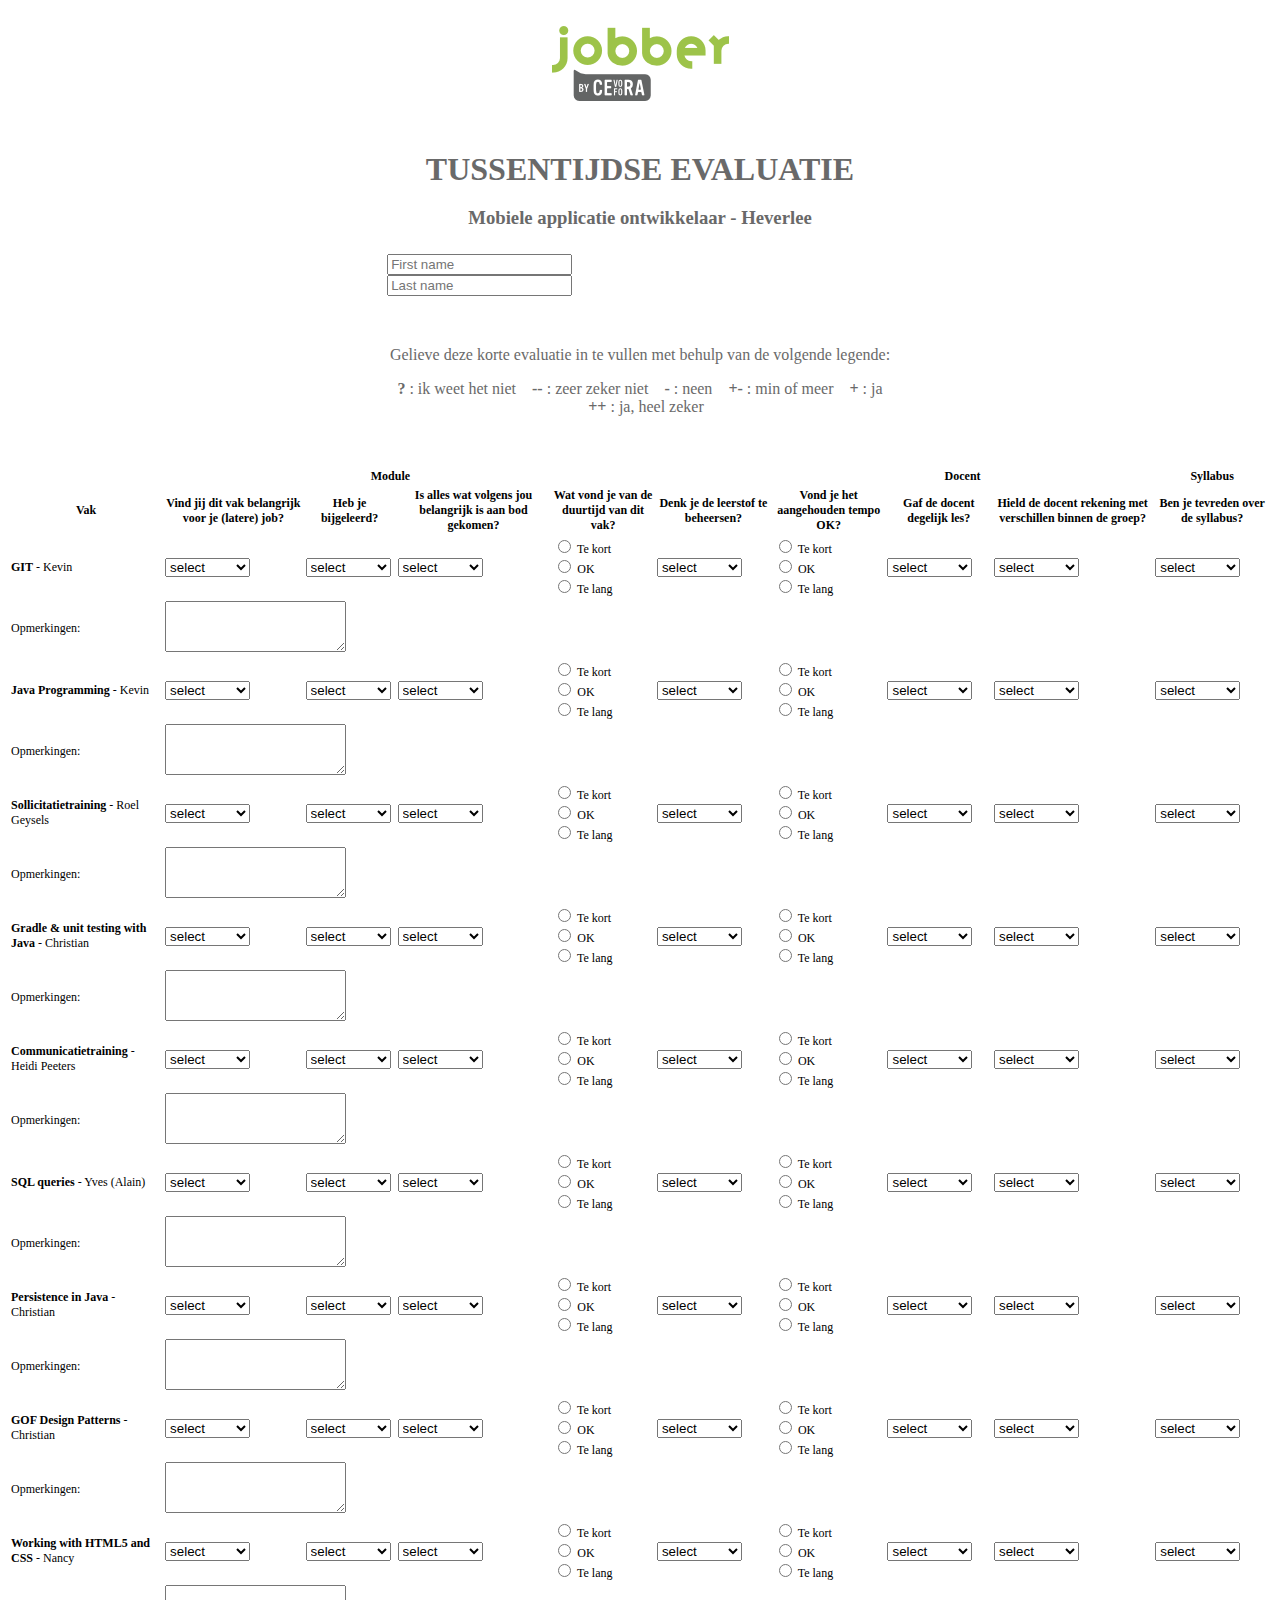
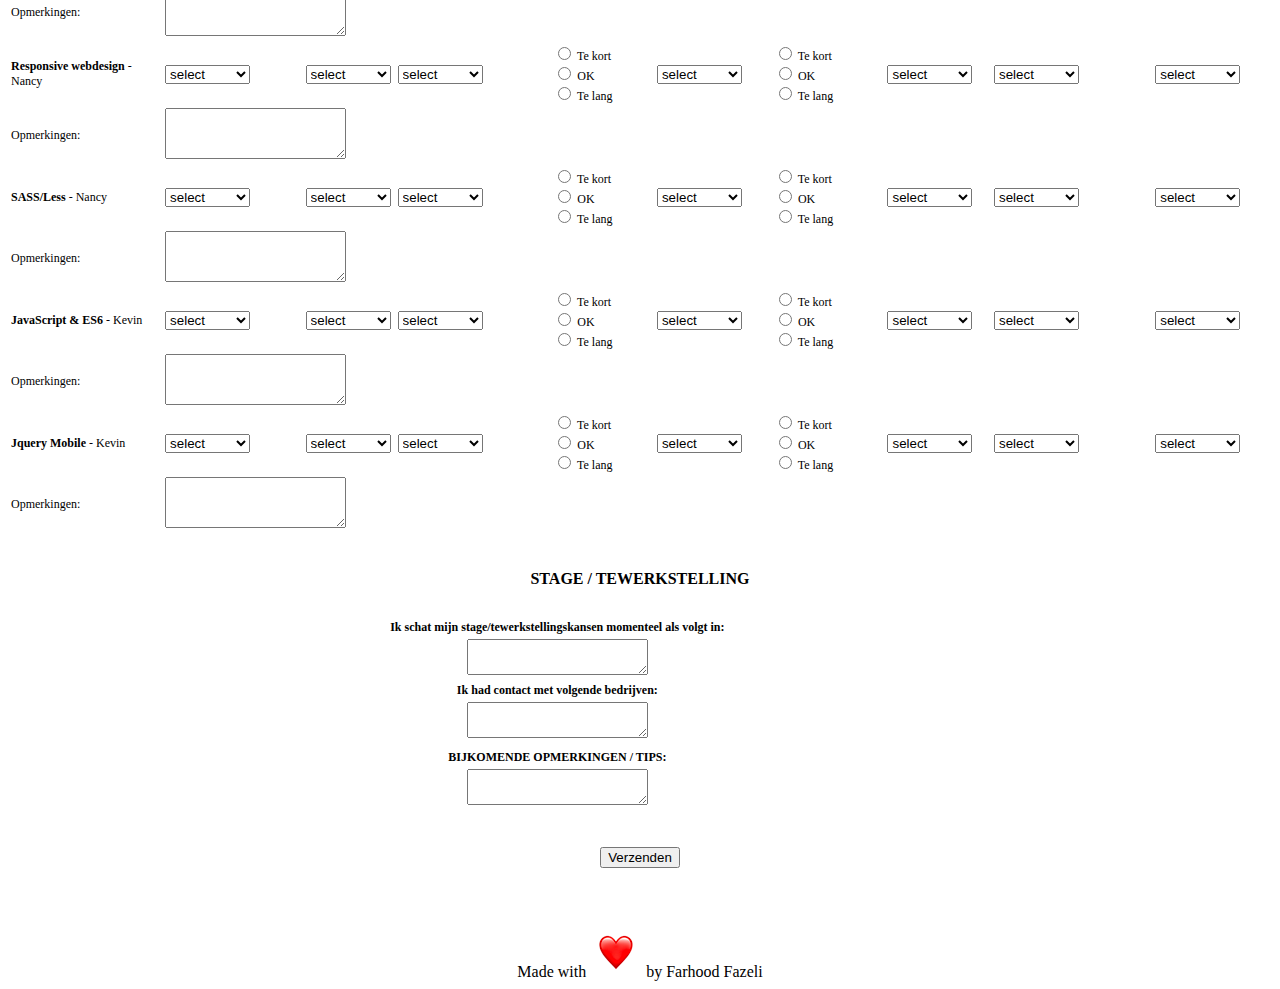
<file: out/production/resources/static/index.html>
<!DOCTYPE html>
<html lang="en">
<head>
    
    <!-- Required meta tags -->
    <meta charset="utf-8">
    <meta name="viewport" content="width=device-width, initial-scale=1, shrink-to-fit=no">

    <!-- Bootstrap CSS -->
    <link rel="stylesheet" href="https://maxcdn.bootstrapcdn.com/bootstrap/4.0.0-beta/css/bootstrap.min.css" integrity="sha384-/Y6pD6FV/Vv2HJnA6t+vslU6fwYXjCFtcEpHbNJ0lyAFsXTsjBbfaDjzALeQsN6M" crossorigin="anonymous">
    
    <!-- CSS stylesheet -->
    <link rel="stylesheet" type="text/css" href="style.css">
    
    <title>eVALHALLA</title>
    
    <script src="jquery-3.2.1.js"></script>

</head>

<body>

<br>

<center><img id="jobber" src="Jobber.png"></center>


<div id="body">

        <form id="myform" action="" onsubmit="event.preventDefault(); validateMyForm();">


    <div id="top">


        <h1>TUSSENTIJDSE EVALUATIE</h1>
        <h3>Mobiele applicatie ontwikkelaar - Heverlee</h3>

          <div class="row">
              
            <div class="col">
              <input type="text" class="form-control" placeholder="First name" name="voornaam" required>
            </div>
              
            <div class="col">
              <input type="text" class="form-control" placeholder="Last name" name="achternaam" required>
            </div>
              
          </div>
            

    </div>
    
    
    <div id="legend">
        
        <p>Gelieve deze korte evaluatie in te vullen met behulp van de volgende legende:</p>
        <p><b>?</b> : ik weet het niet &nbsp;&nbsp;&nbsp;<b>--</b> : zeer zeker niet &nbsp;&nbsp;&nbsp;<b>-</b> : neen &nbsp;&nbsp;&nbsp;<b>+-</b> : min of meer &nbsp;&nbsp;&nbsp;<b>+</b> : ja &nbsp;&nbsp;&nbsp;<b>++</b> : ja, heel zeker</p>
        
    </div>
    
    
    

    
    
    <!-- <form id="myForm" action="/action_page.php"> -->
    
    <div id="mid" class="container">
	<div class="row">
		<!-- <h2 class="text-center">Bootstrap Design table</h2> -->
        
        
        
	<!--	<div class="table-responsive">    -->
                
            
			<table class="table table-bordered table-hover">
                
			<thead class="thead-inverse"> 
                <tr>
                <th colspan="6">Module</th>
                <th colspan="3">Docent</th>
                <th colspan="1">Syllabus</th>
                </tr>
            </thead>
                
            <thead>     
			  <tr>        
				<th>Vak</th>
				<th>Vind jij dit vak belangrijk voor je (latere) job?</th>
				<th>Heb je bijgeleerd?</th>
				<th>Is alles wat volgens jou belangrijk is aan bod gekomen?</th>
				<th>Wat vond je van de duurtijd van dit vak? </th>
				<th>Denk je de leerstof te beheersen?</th>
				<th>Vond je het aangehouden tempo OK?</th>
				<th>Gaf de docent degelijk les?</th>
				<th>Hield de docent  rekening met verschillen binnen de groep?</th>
				<th>Ben je tevreden over de syllabus?</th>
			  </tr>
			</thead>
                
                
			<tbody>
			  <tr>
				<td><b>GIT</b> - Kevin</td>
				<td>

                    <select id="sendTo" class="form-control dropdown" name="gitq1">
                      <option value="-1">select</option>
                      <option value="0">?</option>
                      <option value="1">--</option>
                      <option value="2">-</option>
                      <option value="3">+-</option>
                      <option value="4">+</option>
                      <option value="5">++</option>
                    </select>
                    
                </td>
				<td>
                  
                    <select class="form-control dropdown" name="gitq2">
                        <option value="-1">select</option>
                      <option value="0">?</option>
                      <option value="1">--</option>
                      <option value="2">-</option>
                      <option value="3">+-</option>
                      <option value="4">+</option>
                      <option value="5">++</option>
                    </select>
                  
                </td>
				<td>
                    
                    <select class="form-control dropdown" name="gitq3">
                        <option value="-1">select</option>
                      <option value="0">?</option>
                      <option value="1">--</option>
                      <option value="2">-</option>
                      <option value="3">+-</option>
                      <option value="4">+</option>
                      <option value="5">++</option>
                    </select>
                    
				</td>
                  
                <td>
                    <div class="form-check">
                        <label class="form-check-label">
                            <input class="form-check-input" type="radio" name="gitq4" id="" value="6"> Te kort
                        </label>
                    </div>
                    <div class="form-check">
                        <label class="form-check-label">
                            <input class="form-check-input" type="radio" name="gitq4" id="" value="7"> OK
                        </label>
                    </div>
                    <div class="form-check">
                        <label class="form-check-label">
                            <input class="form-check-input" type="radio" name="gitq4" id="" value="8"> Te lang
                        </label>
                    </div>  
                
                </td>
				<td>
                    
                    <select class="form-control dropdown" name="gitq5">
                        <option value="-1">select</option>
                      <option value="0">?</option>
                      <option value="1">--</option>
                      <option value="2">-</option>
                      <option value="3">+-</option>
                      <option value="4">+</option>
                      <option value="5">++</option>
                    </select>
                    
				</td>
                <td>
                  
                    <div class="form-check">
                        <label class="form-check-label">
                            <input class="form-check-input" type="radio" name="gitq6" id="" value="6"> Te kort
                        </label>
                    </div>
                    <div class="form-check">
                        <label class="form-check-label">
                            <input class="form-check-input" type="radio" name="gitq6" id="" value="7"> OK
                        </label>
                    </div>
                    <div class="form-check">
                        <label class="form-check-label">
                            <input class="form-check-input" type="radio" name="gitq6" id="" value="8"> Te lang
                        </label>
                    </div>  
                
                </td>
<td>

                    <select class="form-control dropdown" name="gitq7">
                        <option value="-1">select</option>
                      <option value="0">?</option>
                      <option value="1">--</option>
                      <option value="2">-</option>
                      <option value="3">+-</option>
                      <option value="4">+</option>
                      <option value="5">++</option>
                    </select>
                    
                </td>
				<td>
                  
                    <select class="form-control dropdown" name="gitq8">
                        <option value="-1">select</option>
                      <option value="0">?</option>
                      <option value="1">--</option>
                      <option value="2">-</option>
                      <option value="3">+-</option>
                      <option value="4">+</option>
                      <option value="5">++</option>
                    </select>
                  
                </td>
				<td>
                    
                    <select class="form-control dropdown" name="gitq9">
                        <option value="-1">select</option>
                      <option value="0">?</option>
                      <option value="1">--</option>
                      <option value="2">-</option>
                      <option value="3">+-</option>
                      <option value="4">+</option>
                      <option value="5">++</option>
                    </select>
                    
				</td>
                               
			  </tr>
                
                
            <tr>
                
                <td>Opmerkingen:</td>
                
                <td colspan="10">     
                    <div class="form-group">
                        <textarea class="form-control" id="exampleTextarea" rows="3" name="gitopmerkingen"></textarea>
                    </div>
                </td>
            
            </tr>
                
               
            <tr>
				<td><b>Java Programming</b> - Kevin</td>
				<td>

                    <select class="form-control dropdown" name="javaprogrammingq1">
                        <option value="-1">select</option>
                      <option value="0">?</option>
                      <option value="1">--</option>
                      <option value="2">-</option>
                      <option value="3">+-</option>
                      <option value="4">+</option>
                      <option value="5">++</option>
                    </select>
                    
                </td>
				<td>
                  
                    <select class="form-control dropdown" name="javaprogrammingq2">
                        <option value="-1">select</option>
                      <option value="0">?</option>
                      <option value="1">--</option>
                      <option value="2">-</option>
                      <option value="3">+-</option>
                      <option value="4">+</option>
                      <option value="5">++</option>
                    </select>
                  
                </td>
				<td>
                    
                    <select class="form-control dropdown" name="javaprogrammingq3">
                        <option value="-1">select</option>
                      <option value="0">?</option>
                      <option value="1">--</option>
                      <option value="2">-</option>
                      <option value="3">+-</option>
                      <option value="4">+</option>
                      <option value="5">++</option>
                    </select>
                    
				</td>
                  
                <td>
                  
                    <div class="form-check">
                        <label class="form-check-label">
                            <input class="form-check-input" type="radio" name="javaprogrammingq4" id="" value="6"> Te kort
                        </label>
                    </div>
                    <div class="form-check">
                        <label class="form-check-label">
                            <input class="form-check-input" type="radio" name="javaprogrammingq4" id="" value="7"> OK
                        </label>
                    </div>
                    <div class="form-check">
                        <label class="form-check-label">
                            <input class="form-check-input" type="radio" name="javaprogrammingq4" id="" value="8"> Te lang
                        </label>
                    </div>  
                
                </td>
				<td>
                    
                    <select class="form-control dropdown" name="javaprogrammingq5">
                        <option value="-1">select</option>
                      <option value="0">?</option>
                      <option value="1">--</option>
                      <option value="2">-</option>
                      <option value="3">+-</option>
                      <option value="4">+</option>
                      <option value="5">++</option>
                    </select>
                    
				</td>
                <td>
                  
                    <div class="form-check">
                        <label class="form-check-label">
                            <input class="form-check-input" type="radio" name="javaprogrammingq6" id="" value="6"> Te kort
                        </label>
                    </div>
                    <div class="form-check">
                        <label class="form-check-label">
                            <input class="form-check-input" type="radio" name="javaprogrammingq6" id="" value="7"> OK
                        </label>
                    </div>
                    <div class="form-check">
                        <label class="form-check-label">
                            <input class="form-check-input" type="radio" name="javaprogrammingq6" id="" value="8"> Te lang
                        </label>
                    </div>  
                
                </td>
                <td>

                    <select class="form-control dropdown" name="javaprogrammingq7">
                        <option value="-1">select</option>
                      <option value="0">?</option>
                      <option value="1">--</option>
                      <option value="2">-</option>
                      <option value="3">+-</option>
                      <option value="4">+</option>
                      <option value="5">++</option>
                    </select>
                    
                </td>
				<td>
                  
                    <select class="form-control dropdown" name="javaprogrammingq8">
                        <option value="-1">select</option>
                      <option value="0">?</option>
                      <option value="1">--</option>
                      <option value="2">-</option>
                      <option value="3">+-</option>
                      <option value="4">+</option>
                      <option value="5">++</option>
                    </select>
                  
                </td>
				<td>
                    
                    <select class="form-control dropdown" name="javaprogrammingq9">
                        <option value="-1">select</option>
                      <option value="0">?</option>
                      <option value="1">--</option>
                      <option value="2">-</option>
                      <option value="3">+-</option>
                      <option value="4">+</option>
                      <option value="5">++</option>
                    </select>
                    
				</td>
                                   
            </tr>
                
                
                
                
            <tr>
                
                <td>Opmerkingen:</td>
                
                <td colspan="10">     
                    <div class="form-group">
                        <textarea class="form-control" id="exampleTextarea" rows="3" name="javaprogrammingopmerkingen"></textarea>
                    </div>
                </td>
            
            </tr>
                
        
			  <tr>
				<td><b>Sollicitatietraining</b> - Roel Geysels</td>
				<td>

                    <select class="form-control dropdown" name="sollicitatietrainingq1">
                        <option value="-1">select</option>
                      <option value="0">?</option>
                      <option value="1">--</option>
                      <option value="2">-</option>
                      <option value="3">+-</option>
                      <option value="4">+</option>
                      <option value="5">++</option>
                    </select>
                    
                </td>
				<td>
                  
                    <select class="form-control dropdown" name="q2">
                        <option value="-1">select</option>
                      <option value="0">?</option>
                      <option value="1">--</option>
                      <option value="2">-</option>
                      <option value="3">+-</option>
                      <option value="4">+</option>
                      <option value="5">++</option>
                    </select>
                  
                </td>
				<td>
                    
                    <select class="form-control dropdown" name="q3">
                        <option value="-1">select</option>
                      <option value="0">?</option>
                      <option value="1">--</option>
                      <option value="2">-</option>
                      <option value="3">+-</option>
                      <option value="4">+</option>
                      <option value="5">++</option>
                    </select>
                    
				</td>
                  
                <td>
                  
                    <div class="form-check">
                        <label class="form-check-label">
                            <input class="form-check-input" type="radio" name="sollicitatietrainingq4" id="" value="6"> Te kort
                        </label>
                    </div>
                    <div class="form-check">
                        <label class="form-check-label">
                            <input class="form-check-input" type="radio" name="sollicitatietrainingq4" id="" value="7"> OK
                        </label>
                    </div>
                    <div class="form-check">
                        <label class="form-check-label">
                            <input class="form-check-input" type="radio" name="sollicitatietrainingq4" id="" value="8"> Te lang
                        </label>
                    </div>  
                
                </td>
				<td>
                    
                    <select class="form-control dropdown" name="sollicitatietrainingq5">
                        <option value="-1">select</option>
                      <option value="0">?</option>
                      <option value="1">--</option>
                      <option value="2">-</option>
                      <option value="3">+-</option>
                      <option value="4">+</option>
                      <option value="5">++</option>
                    </select>
                    
				</td>
                <td>
                  
                    <div class="form-check">
                        <label class="form-check-label">
                            <input class="form-check-input" type="radio" name="sollicitatietrainingq6" id="" value="6"> Te kort
                        </label>
                    </div>
                    <div class="form-check">
                        <label class="form-check-label">
                            <input class="form-check-input" type="radio" name="sollicitatietrainingq6" id="" value="7"> OK
                        </label>
                    </div>
                    <div class="form-check">
                        <label class="form-check-label">
                            <input class="form-check-input" type="radio" name="sollicitatietrainingq6" id="" value="8"> Te lang
                        </label>
                    </div>  
                
                </td>
<td>

                    <select class="form-control dropdown" name="sollicitatietrainingq7">
                        <option value="-1">select</option>
                      <option value="0">?</option>
                      <option value="1">--</option>
                      <option value="2">-</option>
                      <option value="3">+-</option>
                      <option value="4">+</option>
                      <option value="5">++</option>
                    </select>
                    
                </td>
				<td>
                  
                    <select class="form-control dropdown" name="sollicitatietrainingq8">
                        <option value="-1">select</option>
                      <option value="0">?</option>
                      <option value="1">--</option>
                      <option value="2">-</option>
                      <option value="3">+-</option>
                      <option value="4">+</option>
                      <option value="5">++</option>
                    </select>
                  
                </td>
				<td>
                    
                    <select class="form-control dropdown" name="sollicitatietrainingq9">
                        <option value="-1">select</option>
                      <option value="0">?</option>
                      <option value="1">--</option>
                      <option value="2">-</option>
                      <option value="3">+-</option>
                      <option value="4">+</option>
                      <option value="5">++</option>
                    </select>
                    
				</td>
                               
			  </tr>
                
                
            <tr>
                
                <td>Opmerkingen:</td>
                
                <td colspan="10">     
                    <div class="form-group">
                        <textarea class="form-control" id="exampleTextarea" rows="3" name="sollicitatietrainingopmerkingen"></textarea>
                    </div>
                </td>
            
            </tr>
                
               
            <tr>
				<td><b>Gradle & unit testing with Java</b>
                - Christian</td>
				<td>

                    <select class="form-control dropdown" name="gradleandunitq1">
                        <option value="-1">select</option>
                      <option value="0">?</option>
                      <option value="1">--</option>
                      <option value="2">-</option>
                      <option value="3">+-</option>
                      <option value="4">+</option>
                      <option value="5">++</option>
                    </select>
                    
                </td>
				<td>
                  
                    <select class="form-control dropdown" name="gradleandunitq2">
                        <option value="-1">select</option>
                      <option value="0">?</option>
                      <option value="1">--</option>
                      <option value="2">-</option>
                      <option value="3">+-</option>
                      <option value="4">+</option>
                      <option value="5">++</option>
                    </select>
                  
                </td>
				<td>
                    
                    <select class="form-control dropdown" name="gradleandunitq3">
                        <option value="-1">select</option>
                      <option value="0">?</option>
                      <option value="1">--</option>
                      <option value="2">-</option>
                      <option value="3">+-</option>
                      <option value="4">+</option>
                      <option value="5">++</option>
                    </select>
                    
				</td>
                  
                <td>
                  
                    <div class="form-check">
                        <label class="form-check-label">
                            <input class="form-check-input" type="radio" name="gradleandunitq4" id="" value="6"> Te kort
                        </label>
                    </div>
                    <div class="form-check">
                        <label class="form-check-label">
                            <input class="form-check-input" type="radio" name="gradleandunitq4" id="" value="7"> OK
                        </label>
                    </div>
                    <div class="form-check">
                        <label class="form-check-label">
                            <input class="form-check-input" type="radio" name="gradleandunitq4" id="" value="8"> Te lang
                        </label>
                    </div>  
                
                </td>
				<td>
                    
                    <select class="form-control dropdown" name="gradleandunitq5">
                        <option value="-1">select</option>
                      <option value="0">?</option>
                      <option value="1">--</option>
                      <option value="2">-</option>
                      <option value="3">+-</option>
                      <option value="4">+</option>
                      <option value="5">++</option>
                    </select>
                    
				</td>
                <td>
                  
                    <div class="form-check">
                        <label class="form-check-label">
                            <input class="form-check-input" type="radio" name="gradleandunitq6" id="" value="6"> Te kort
                        </label>
                    </div>
                    <div class="form-check">
                        <label class="form-check-label">
                            <input class="form-check-input" type="radio" name="gradleandunitq6" id="" value="7"> OK
                        </label>
                    </div>
                    <div class="form-check">
                        <label class="form-check-label">
                            <input class="form-check-input" type="radio" name="gradleandunitq6" id="" value="8"> Te lang
                        </label>
                    </div>  
                
                </td>
                <td>

                    <select class="form-control dropdown" name="gradleandunitq7">
                        <option value="-1">select</option>
                      <option value="0">?</option>
                      <option value="1">--</option>
                      <option value="2">-</option>
                      <option value="3">+-</option>
                      <option value="4">+</option>
                      <option value="5">++</option>
                    </select>
                    
                </td>
				<td>
                  
                    <select class="form-control dropdown" name="gradleandunitq8">
                        <option value="-1">select</option>
                      <option value="0">?</option>
                      <option value="1">--</option>
                      <option value="2">-</option>
                      <option value="3">+-</option>
                      <option value="4">+</option>
                      <option value="5">++</option>
                    </select>
                  
                </td>
				<td>
                    
                    <select class="form-control dropdown" name="gradleandunitq9">
                        <option value="-1">select</option>
                      <option value="0">?</option>
                      <option value="1">--</option>
                      <option value="2">-</option>
                      <option value="3">+-</option>
                      <option value="4">+</option>
                      <option value="5">++</option>
                    </select>
                    
				</td>
                                   
            </tr>
                
                
                
                
            <tr>
                
                <td>Opmerkingen:</td>
                
                <td colspan="10">     
                    <div class="form-group">
                        <textarea class="form-control" id="exampleTextarea" rows="3" name="gradleandunitopmerkingen"></textarea>
                    </div>
                </td>
            
            </tr>
                
                
			  <tr>
                  <td><b>Communicatietraining</b> - Heidi Peeters</td>
				<td>

                    <select class="form-control dropdown" name="communicatietrainingq1">
                        <option value="-1">select</option>
                      <option value="0">?</option>
                      <option value="1">--</option>
                      <option value="2">-</option>
                      <option value="3">+-</option>
                      <option value="4">+</option>
                      <option value="5">++</option>
                    </select>
                    
                </td>
				<td>
                  
                    <select class="form-control dropdown" name="communicatietrainingq2">
                        <option value="-1">select</option>
                      <option value="0">?</option>
                      <option value="1">--</option>
                      <option value="2">-</option>
                      <option value="3">+-</option>
                      <option value="4">+</option>
                      <option value="5">++</option>
                    </select>
                  
                </td>
				<td>
                    
                    <select class="form-control dropdown" name="communicatietrainingq3">
                        <option value="-1">select</option>
                      <option value="0">?</option>
                      <option value="1">--</option>
                      <option value="2">-</option>
                      <option value="3">+-</option>
                      <option value="4">+</option>
                      <option value="5">++</option>
                    </select>
                    
				</td>
                  
                <td>
                  
                    <div class="form-check">
                        <label class="form-check-label">
                            <input class="form-check-input" type="radio" name="communicatietrainingq4" id="" value="6"> Te kort
                        </label>
                    </div>
                    <div class="form-check">
                        <label class="form-check-label">
                            <input class="form-check-input" type="radio" name="communicatietrainingq4" id="" value="7"> OK
                        </label>
                    </div>
                    <div class="form-check">
                        <label class="form-check-label">
                            <input class="form-check-input" type="radio" name="communicatietrainingq4" id="" value="8"> Te lang
                        </label>
                    </div>  
                
                </td>
				<td>
                    
                    <select class="form-control dropdown" name="communicatietrainingq5">
                        <option value="-1">select</option>
                      <option value="0">?</option>
                      <option value="1">--</option>
                      <option value="2">-</option>
                      <option value="3">+-</option>
                      <option value="4">+</option>
                      <option value="5">++</option>
                    </select>
                    
				</td>
                <td>
                  
                    <div class="form-check">
                        <label class="form-check-label">
                            <input class="form-check-input" type="radio" name="communicatietrainingq6" id="" value="6"> Te kort
                        </label>
                    </div>
                    <div class="form-check">
                        <label class="form-check-label">
                            <input class="form-check-input" type="radio" name="communicatietrainingq6" id="" value="7"> OK
                        </label>
                    </div>
                    <div class="form-check">
                        <label class="form-check-label">
                            <input class="form-check-input" type="radio" name="communicatietrainingq6" id="" value="8"> Te lang
                        </label>
                    </div>  
                
                </td>
<td>

                    <select class="form-control dropdown" name="communicatietrainingq7">
                        <option value="-1">select</option>
                      <option value="0">?</option>
                      <option value="1">--</option>
                      <option value="2">-</option>
                      <option value="3">+-</option>
                      <option value="4">+</option>
                      <option value="5">++</option>
                    </select>
                    
                </td>
				<td>
                  
                    <select class="form-control dropdown" name="communicatietrainingq8">
                        <option value="-1">select</option>
                      <option value="0">?</option>
                      <option value="1">--</option>
                      <option value="2">-</option>
                      <option value="3">+-</option>
                      <option value="4">+</option>
                      <option value="5">++</option>
                    </select>
                  
                </td>
				<td>
                    
                    <select class="form-control dropdown" name="communicatietrainingq9">
                        <option value="-1">select</option>
                      <option value="0">?</option>
                      <option value="1">--</option>
                      <option value="2">-</option>
                      <option value="3">+-</option>
                      <option value="4">+</option>
                      <option value="5">++</option>
                    </select>
                    
				</td>
                               
			  </tr>
                
                
            <tr>
                
                <td>Opmerkingen:</td>
                
                <td colspan="10">     
                    <div class="form-group">
                        <textarea class="form-control" id="exampleTextarea" rows="3" name="communicatietrainingopmerkingen"></textarea>
                    </div>
                </td>
            
            </tr>
                
               
            <tr>
                <td><b>SQL queries</b> - Yves (Alain)</td>
				<td>

                    <select class="form-control dropdown" name="sqlq1">
                        <option value="-1">select</option>
                      <option value="0">?</option>
                      <option value="1">--</option>
                      <option value="2">-</option>
                      <option value="3">+-</option>
                      <option value="4">+</option>
                      <option value="5">++</option>
                    </select>
                    
                </td>
				<td>
                  
                    <select class="form-control dropdown" name="sqlq2">
                        <option value="-1">select</option>
                      <option value="0">?</option>
                      <option value="1">--</option>
                      <option value="2">-</option>
                      <option value="3">+-</option>
                      <option value="4">+</option>
                      <option value="5">++</option>
                    </select>
                  
                </td>
				<td>
                    
                    <select class="form-control dropdown" name="sqlq3">
                        <option value="-1">select</option>
                      <option value="0">?</option>
                      <option value="1">--</option>
                      <option value="2">-</option>
                      <option value="3">+-</option>
                      <option value="4">+</option>
                      <option value="5">++</option>
                    </select>
                    
				</td>
                  
                <td>
                  
                    <div class="form-check">
                        <label class="form-check-label">
                            <input class="form-check-input" type="radio" name="sqlq4" id="" value="6"> Te kort
                        </label>
                    </div>
                    <div class="form-check">
                        <label class="form-check-label">
                            <input class="form-check-input" type="radio" name="sqlq4" id="" value="7"> OK
                        </label>
                    </div>
                    <div class="form-check">
                        <label class="form-check-label">
                            <input class="form-check-input" type="radio" name="sqlq4" id="" value="8"> Te lang
                        </label>
                    </div>  
                
                </td>
				<td>
                    
                    <select class="form-control dropdown" name="sqlq5">
                        <option value="-1">select</option>
                      <option value="0">?</option>
                      <option value="1">--</option>
                      <option value="2">-</option>
                      <option value="3">+-</option>
                      <option value="4">+</option>
                      <option value="5">++</option>
                    </select>
                    
				</td>
                <td>
                  
                    <div class="form-check">
                        <label class="form-check-label">
                            <input class="form-check-input" type="radio" name="sqlq6" id="" value="6"> Te kort
                        </label>
                    </div>
                    <div class="form-check">
                        <label class="form-check-label">
                            <input class="form-check-input" type="radio" name="sqlq6" id="" value="7"> OK
                        </label>
                    </div>
                    <div class="form-check">
                        <label class="form-check-label">
                            <input class="form-check-input" type="radio" name="sqlq6" id="" value="8"> Te lang
                        </label>
                    </div>  
                
                </td>
                <td>

                    <select class="form-control dropdown" name="sqlq7">
                        <option value="-1">select</option>
                      <option value="0">?</option>
                      <option value="1">--</option>
                      <option value="2">-</option>
                      <option value="3">+-</option>
                      <option value="4">+</option>
                      <option value="5">++</option>
                    </select>
                    
                </td>
				<td>
                  
                    <select class="form-control dropdown" name="sqlq8">
                        <option value="-1">select</option>
                      <option value="0">?</option>
                      <option value="1">--</option>
                      <option value="2">-</option>
                      <option value="3">+-</option>
                      <option value="4">+</option>
                      <option value="5">++</option>
                    </select>
                  
                </td>
				<td>
                    
                    <select class="form-control dropdown" name="sqlq9">
                        <option value="-1">select</option>
                      <option value="0">?</option>
                      <option value="1">--</option>
                      <option value="2">-</option>
                      <option value="3">+-</option>
                      <option value="4">+</option>
                      <option value="5">++</option>
                    </select>
                    
				</td>
                                   
            </tr>
                
                
                
                
            <tr>
                
                <td>Opmerkingen:</td>
                
                <td colspan="10">     
                    <div class="form-group">
                        <textarea class="form-control" id="exampleTextarea" rows="3" name="sqlopmerkingen"></textarea>
                    </div>
                </td>
            
            </tr>
                
                
			  <tr>
                  <td><b>Persistence in Java</b> - Christian</td>
				<td>

                    <select class="form-control dropdown" name="persistenceq1">
                        <option value="-1">select</option>
                      <option value="0">?</option>
                      <option value="1">--</option>
                      <option value="2">-</option>
                      <option value="3">+-</option>
                      <option value="4">+</option>
                      <option value="5">++</option>
                    </select>
                    
                </td>
				<td>
                  
                    <select class="form-control dropdown" name="persistenceq2">
                        <option value="-1">select</option>
                      <option value="0">?</option>
                      <option value="1">--</option>
                      <option value="2">-</option>
                      <option value="3">+-</option>
                      <option value="4">+</option>
                      <option value="5">++</option>
                    </select>
                  
                </td>
				<td>
                    
                    <select class="form-control dropdown" name="persistenceq3">
                        <option value="-1">select</option>
                      <option value="0">?</option>
                      <option value="1">--</option>
                      <option value="2">-</option>
                      <option value="3">+-</option>
                      <option value="4">+</option>
                      <option value="5">++</option>
                    </select>
                    
				</td>
                  
                <td>
                  
                    <div class="form-check">
                        <label class="form-check-label">
                            <input class="form-check-input" type="radio" name="persistenceq4" id="" value="6"> Te kort
                        </label>
                    </div>
                    <div class="form-check">
                        <label class="form-check-label">
                            <input class="form-check-input" type="radio" name="persistenceq4" id="" value="7"> OK
                        </label>
                    </div>
                    <div class="form-check">
                        <label class="form-check-label">
                            <input class="form-check-input" type="radio" name="persistenceq4" id="" value="8"> Te lang
                        </label>
                    </div>  
                
                </td>
				<td>
                    
                    <select class="form-control dropdown" name="persistenceq5">
                        <option value="-1">select</option>
                      <option value="0">?</option>
                      <option value="1">--</option>
                      <option value="2">-</option>
                      <option value="3">+-</option>
                      <option value="4">+</option>
                      <option value="5">++</option>
                    </select>
                    
				</td>
                <td>
                  
                    <div class="form-check">
                        <label class="form-check-label">
                            <input class="form-check-input" type="radio" name="persistenceq6" id="" value="6"> Te kort
                        </label>
                    </div>
                    <div class="form-check">
                        <label class="form-check-label">
                            <input class="form-check-input" type="radio" name="persistenceq6" id="" value="7"> OK
                        </label>
                    </div>
                    <div class="form-check">
                        <label class="form-check-label">
                            <input class="form-check-input" type="radio" name="persistenceq6" id="" value="8"> Te lang
                        </label>
                    </div>  
                
                </td>
<td>

                    <select class="form-control dropdown" name="persistenceq7">
                        <option value="-1">select</option>
                      <option value="0">?</option>
                      <option value="1">--</option>
                      <option value="2">-</option>
                      <option value="3">+-</option>
                      <option value="4">+</option>
                      <option value="5">++</option>
                    </select>
                    
                </td>
				<td>
                  
                    <select class="form-control dropdown" name="persistenceq8">
                        <option value="-1">select</option>
                      <option value="0">?</option>
                      <option value="1">--</option>
                      <option value="2">-</option>
                      <option value="3">+-</option>
                      <option value="4">+</option>
                      <option value="5">++</option>
                    </select>
                  
                </td>
				<td>
                    
                    <select class="form-control dropdown" name="persistenceq9">
                        <option value="-1">select</option>
                      <option value="0">?</option>
                      <option value="1">--</option>
                      <option value="2">-</option>
                      <option value="3">+-</option>
                      <option value="4">+</option>
                      <option value="5">++</option>
                    </select>
                    
				</td>
                               
			  </tr>
                
                
            <tr>
                
                <td>Opmerkingen:</td>
                
                <td colspan="10">     
                    <div class="form-group">
                        <textarea class="form-control" id="exampleTextarea" rows="3" name="persistenceopmerkingen"></textarea>
                    </div>
                </td>
            
            </tr>
                
               
            <tr>
                <td><b>GOF Design Patterns</b> - Christian</td>
				<td>

                    <select class="form-control dropdown" name="designpatternsq1">
                        <option value="-1">select</option>
                      <option value="0">?</option>
                      <option value="1">--</option>
                      <option value="2">-</option>
                      <option value="3">+-</option>
                      <option value="4">+</option>
                      <option value="5">++</option>
                    </select>
                    
                </td>
				<td>
                  
                    <select class="form-control dropdown" name="designpatternsq2">
                        <option value="-1">select</option>
                      <option value="0">?</option>
                      <option value="1">--</option>
                      <option value="2">-</option>
                      <option value="3">+-</option>
                      <option value="4">+</option>
                      <option value="5">++</option>
                    </select>
                  
                </td>
				<td>
                    
                    <select class="form-control dropdown" name="designpatternsq3">
                        <option value="-1">select</option>
                      <option value="0">?</option>
                      <option value="1">--</option>
                      <option value="2">-</option>
                      <option value="3">+-</option>
                      <option value="4">+</option>
                      <option value="5">++</option>
                    </select>
                    
				</td>
                  
                <td>
                  
                    <div class="form-check">
                        <label class="form-check-label">
                            <input class="form-check-input" type="radio" name="designpatternsq4" id="" value="6"> Te kort
                        </label>
                    </div>
                    <div class="form-check">
                        <label class="form-check-label">
                            <input class="form-check-input" type="radio" name="designpatternsq4" id="" value="7"> OK
                        </label>
                    </div>
                    <div class="form-check">
                        <label class="form-check-label">
                            <input class="form-check-input" type="radio" name="designpatternsq4" id="" value="8"> Te lang
                        </label>
                    </div>  
                
                </td>
				<td>
                    
                    <select class="form-control dropdown" name="designpatternsq5">
                        <option value="-1">select</option>
                      <option value="0">?</option>
                      <option value="1">--</option>
                      <option value="2">-</option>
                      <option value="3">+-</option>
                      <option value="4">+</option>
                      <option value="5">++</option>
                    </select>
                    
				</td>
                <td>
                  
                    <div class="form-check">
                        <label class="form-check-label">
                            <input class="form-check-input" type="radio" name="designpatternsq6" id="" value="6"> Te kort
                        </label>
                    </div>
                    <div class="form-check">
                        <label class="form-check-label">
                            <input class="form-check-input" type="radio" name="designpatternsq6" id="" value="7"> OK
                        </label>
                    </div>
                    <div class="form-check">
                        <label class="form-check-label">
                            <input class="form-check-input" type="radio" name="designpatternsq6" id="" value="8"> Te lang
                        </label>
                    </div>  
                
                </td>
                <td>

                    <select class="form-control dropdown" name="designpatternsq7">
                        <option value="-1">select</option>
                      <option value="0">?</option>
                      <option value="1">--</option>
                      <option value="2">-</option>
                      <option value="3">+-</option>
                      <option value="4">+</option>
                      <option value="5">++</option>
                    </select>
                    
                </td>
				<td>
                  
                    <select class="form-control dropdown" name="designpatternsq8">
                        <option value="-1">select</option>
                      <option value="0">?</option>
                      <option value="1">--</option>
                      <option value="2">-</option>
                      <option value="3">+-</option>
                      <option value="4">+</option>
                      <option value="5">++</option>
                    </select>
                  
                </td>
				<td>
                    
                    <select class="form-control dropdown" name="designpatternsq9">
                        <option value="-1">select</option>
                      <option value="0">?</option>
                      <option value="1">--</option>
                      <option value="2">-</option>
                      <option value="3">+-</option>
                      <option value="4">+</option>
                      <option value="5">++</option>
                    </select>
                    
				</td>
                                   
            </tr>
                
                
                
                
            <tr>
                
                <td>Opmerkingen:</td>
                
                <td colspan="10">     
                    <div class="form-group">
                        <textarea class="form-control" id="exampleTextarea" rows="3" name="designpatternsopmerkingen"></textarea>
                    </div>
                </td>
            
            </tr>
                
			  <tr>
                  <td><b>Working with HTML5 and CSS</b> - Nancy</td>
				<td>

                    <select class="form-control dropdown" name="htmlcssq1">
                        <option value="-1">select</option>
                      <option value="0">?</option>
                      <option value="1">--</option>
                      <option value="2">-</option>
                      <option value="3">+-</option>
                      <option value="4">+</option>
                      <option value="5">++</option>
                    </select>
                    
                </td>
				<td>
                  
                    <select class="form-control dropdown" name="htmlcssq2">
                        <option value="-1">select</option>
                      <option value="0">?</option>
                      <option value="1">--</option>
                      <option value="2">-</option>
                      <option value="3">+-</option>
                      <option value="4">+</option>
                      <option value="5">++</option>
                    </select>
                  
                </td>
				<td>
                    
                    <select class="form-control dropdown" name="htmlcssq3">
                        <option value="-1">select</option>
                      <option value="0">?</option>
                      <option value="1">--</option>
                      <option value="2">-</option>
                      <option value="3">+-</option>
                      <option value="4">+</option>
                      <option value="5">++</option>
                    </select>
                    
				</td>
                  
                <td>
                  
                    <div class="form-check">
                        <label class="form-check-label">
                            <input class="form-check-input" type="radio" name="htmlcssq4" id="" value="6"> Te kort
                        </label>
                    </div>
                    <div class="form-check">
                        <label class="form-check-label">
                            <input class="form-check-input" type="radio" name="htmlcssq4" id="" value="7"> OK
                        </label>
                    </div>
                    <div class="form-check">
                        <label class="form-check-label">
                            <input class="form-check-input" type="radio" name="htmlcssq4" id="" value="8"> Te lang
                        </label>
                    </div>  
                
                </td>
				<td>
                    
                    <select class="form-control dropdown" name="htmlcssq5">
                        <option value="-1">select</option>
                      <option value="0">?</option>
                      <option value="1">--</option>
                      <option value="2">-</option>
                      <option value="3">+-</option>
                      <option value="4">+</option>
                      <option value="5">++</option>
                    </select>
                    
				</td>
                <td>
                  
                    <div class="form-check">
                        <label class="form-check-label">
                            <input class="form-check-input" type="radio" name="htmlcssq6" id="" value="6"> Te kort
                        </label>
                    </div>
                    <div class="form-check">
                        <label class="form-check-label">
                            <input class="form-check-input" type="radio" name="htmlcssq6" id="" value="7"> OK
                        </label>
                    </div>
                    <div class="form-check">
                        <label class="form-check-label">
                            <input class="form-check-input" type="radio" name="htmlcssq6" id="" value="8"> Te lang
                        </label>
                    </div>  
                
                </td>
<td>

                    <select class="form-control dropdown" name="htmlcssq7">
                        <option value="-1">select</option>
                      <option value="0">?</option>
                      <option value="1">--</option>
                      <option value="2">-</option>
                      <option value="3">+-</option>
                      <option value="4">+</option>
                      <option value="5">++</option>
                    </select>
                    
                </td>
				<td>
                  
                    <select class="form-control dropdown" name="htmlcssq8">
                        <option value="-1">select</option>
                      <option value="0">?</option>
                      <option value="1">--</option>
                      <option value="2">-</option>
                      <option value="3">+-</option>
                      <option value="4">+</option>
                      <option value="5">++</option>
                    </select>
                  
                </td>
				<td>
                    
                    <select class="form-control dropdown" name="htmlcssq9">
                        <option value="-1">select</option>
                      <option value="0">?</option>
                      <option value="1">--</option>
                      <option value="2">-</option>
                      <option value="3">+-</option>
                      <option value="4">+</option>
                      <option value="5">++</option>
                    </select>
                    
				</td>
                               
			  </tr>
                
                
            <tr>
                
                <td>Opmerkingen:</td>
                
                <td colspan="10">     
                    <div class="form-group">
                        <textarea class="form-control" id="exampleTextarea" rows="3" name="htmlcssopmerkingen"></textarea>
                    </div>
                </td>
            
            </tr>
                
               
            <tr>
                <td><b>Responsive webdesign</b> - Nancy</td>
				<td>

                    <select class="form-control dropdown" name="responsivewebdesignq1">
                        <option value="-1">select</option>
                      <option value="0">?</option>
                      <option value="1">--</option>
                      <option value="2">-</option>
                      <option value="3">+-</option>
                      <option value="4">+</option>
                      <option value="5">++</option>
                    </select>
                    
                </td>
				<td>
                  
                    <select class="form-control dropdown" name="responsivewebdesignq2">
                        <option value="-1">select</option>
                      <option value="0">?</option>
                      <option value="1">--</option>
                      <option value="2">-</option>
                      <option value="3">+-</option>
                      <option value="4">+</option>
                      <option value="5">++</option>
                    </select>
                  
                </td>
				<td>
                    
                    <select class="form-control dropdown" name="responsivewebdesignq3">
                        <option value="-1">select</option>
                      <option value="0">?</option>
                      <option value="1">--</option>
                      <option value="2">-</option>
                      <option value="3">+-</option>
                      <option value="4">+</option>
                      <option value="5">++</option>
                    </select>
                    
				</td>
                  
                <td>
                  
                    <div class="form-check">
                        <label class="form-check-label">
                            <input class="form-check-input" type="radio" name="responsivewebdesignq4" id="" value="6"> Te kort
                        </label>
                    </div>
                    <div class="form-check">
                        <label class="form-check-label">
                            <input class="form-check-input" type="radio" name="responsivewebdesignq4" id="" value="7"> OK
                        </label>
                    </div>
                    <div class="form-check">
                        <label class="form-check-label">
                            <input class="form-check-input" type="radio" name="responsivewebdesignq4" id="" value="8"> Te lang
                        </label>
                    </div>  
                
                </td>
				<td>
                    
                    <select class="form-control dropdown" name="responsivewebdesignq5">
                        <option value="-1">select</option>
                      <option value="0">?</option>
                      <option value="1">--</option>
                      <option value="2">-</option>
                      <option value="3">+-</option>
                      <option value="4">+</option>
                      <option value="5">++</option>
                    </select>
                    
				</td>
                <td>
                  
                    <div class="form-check">
                        <label class="form-check-label">
                            <input class="form-check-input" type="radio" name="responsivewebdesignq6" id="" value="6"> Te kort
                        </label>
                    </div>
                    <div class="form-check">
                        <label class="form-check-label">
                            <input class="form-check-input" type="radio" name="responsivewebdesignq6" id="" value="7"> OK
                        </label>
                    </div>
                    <div class="form-check">
                        <label class="form-check-label">
                            <input class="form-check-input" type="radio" name="responsivewebdesignq6" id="" value="8"> Te lang
                        </label>
                    </div>  
                
                </td>
                <td>

                    <select class="form-control dropdown" name="responsivewebdesignq7">
                        <option value="-1">select</option>
                      <option value="0">?</option>
                      <option value="1">--</option>
                      <option value="2">-</option>
                      <option value="3">+-</option>
                      <option value="4">+</option>
                      <option value="5">++</option>
                    </select>
                    
                </td>
				<td>
                  
                    <select class="form-control dropdown" name="responsivewebdesignq8">
                        <option value="-1">select</option>
                      <option value="0">?</option>
                      <option value="1">--</option>
                      <option value="2">-</option>
                      <option value="3">+-</option>
                      <option value="4">+</option>
                      <option value="5">++</option>
                    </select>
                  
                </td>
				<td>
                    
                    <select class="form-control dropdown" name="responsivewebdesignq9">
                        <option value="-1">select</option>
                      <option value="0">?</option>
                      <option value="1">--</option>
                      <option value="2">-</option>
                      <option value="3">+-</option>
                      <option value="4">+</option>
                      <option value="5">++</option>
                    </select>
                    
				</td>
                                   
            </tr>
                
                
                
                
            <tr>
                
                <td>Opmerkingen:</td>
                
                <td colspan="10">     
                    <div class="form-group">
                        <textarea class="form-control" id="exampleTextarea" rows="3" name="responsivewebdesignopmerkingen"></textarea>
                    </div>
                </td>
            
            </tr>
                
                
                
                
            <tr>
                <td><b>SASS/Less</b> - Nancy</td>
				<td>

                    <select class="form-control dropdown" name="sasslessq1">
                        <option value="-1">select</option>
                      <option value="0">?</option>
                      <option value="1">--</option>
                      <option value="2">-</option>
                      <option value="3">+-</option>
                      <option value="4">+</option>
                      <option value="5">++</option>
                    </select>
                    
                </td>
				<td>
                  
                    <select class="form-control dropdown" name="sasslessq2">
                        <option value="-1">select</option>
                      <option value="0">?</option>
                      <option value="1">--</option>
                      <option value="2">-</option>
                      <option value="3">+-</option>
                      <option value="4">+</option>
                      <option value="5">++</option>
                    </select>
                  
                </td>
				<td>
                    
                    <select class="form-control dropdown" name="sasslessq3">
                        <option value="-1">select</option>
                      <option value="0">?</option>
                      <option value="1">--</option>
                      <option value="2">-</option>
                      <option value="3">+-</option>
                      <option value="4">+</option>
                      <option value="5">++</option>
                    </select>
                    
				</td>
                  
                <td>
                  
                    <div class="form-check">
                        <label class="form-check-label">
                            <input class="form-check-input" type="radio" name="sasslessq4" id="" value="6"> Te kort
                        </label>
                    </div>
                    <div class="form-check">
                        <label class="form-check-label">
                            <input class="form-check-input" type="radio" name="sasslessq4" id="" value="7"> OK
                        </label>
                    </div>
                    <div class="form-check">
                        <label class="form-check-label">
                            <input class="form-check-input" type="radio" name="sasslessq4" id="" value="8"> Te lang
                        </label>
                    </div>  
                
                </td>
				<td>
                    
                    <select class="form-control dropdown" name="sasslessq5">
                        <option value="-1">select</option>
                      <option value="0">?</option>
                      <option value="1">--</option>
                      <option value="2">-</option>
                      <option value="3">+-</option>
                      <option value="4">+</option>
                      <option value="5">++</option>
                    </select>
                    
				</td>
                <td>
                  
                    <div class="form-check">
                        <label class="form-check-label">
                            <input class="form-check-input" type="radio" name="sasslessq6" id="" value="6"> Te kort
                        </label>
                    </div>
                    <div class="form-check">
                        <label class="form-check-label">
                            <input class="form-check-input" type="radio" name="sasslessq6" id="" value="7"> OK
                        </label>
                    </div>
                    <div class="form-check">
                        <label class="form-check-label">
                            <input class="form-check-input" type="radio" name="sasslessq6" id="" value="8"> Te lang
                        </label>
                    </div>  
                
                </td>
                <td>

                    <select class="form-control dropdown" name="sasslessq7">
                        <option value="-1">select</option>
                      <option value="0">?</option>
                      <option value="1">--</option>
                      <option value="2">-</option>
                      <option value="3">+-</option>
                      <option value="4">+</option>
                      <option value="5">++</option>
                    </select>
                    
                </td>
				<td>
                  
                    <select class="form-control dropdown" name="sasslessq8">
                        <option value="-1">select</option>
                      <option value="0">?</option>
                      <option value="1">--</option>
                      <option value="2">-</option>
                      <option value="3">+-</option>
                      <option value="4">+</option>
                      <option value="5">++</option>
                    </select>
                  
                </td>
				<td>
                    
                    <select class="form-control dropdown" name="sasslessq9">
                        <option value="-1">select</option>
                      <option value="0">?</option>
                      <option value="1">--</option>
                      <option value="2">-</option>
                      <option value="3">+-</option>
                      <option value="4">+</option>
                      <option value="5">++</option>
                    </select>
                    
				</td>
                                   
            </tr>
                
                
                
                
            <tr>
                
                <td>Opmerkingen:</td>
                
                <td colspan="10">     
                    <div class="form-group">
                        <textarea class="form-control" id="exampleTextarea" rows="3" name="sasslessopmerkingen"></textarea>
                    </div>
                </td>
            
            </tr>
                
                
                
            <tr>
                <td><b>JavaScript & ES6</b> - Kevin</td>
				<td>

                    <select class="form-control dropdown" name="javascriptq1">
                        <option value="-1">select</option>
                      <option value="0">?</option>
                      <option value="1">--</option>
                      <option value="2">-</option>
                      <option value="3">+-</option>
                      <option value="4">+</option>
                      <option value="5">++</option>
                    </select>
                    
                </td>
				<td>
                  
                    <select class="form-control dropdown" name="javascriptq2">
                        <option value="-1">select</option>
                      <option value="0">?</option>
                      <option value="1">--</option>
                      <option value="2">-</option>
                      <option value="3">+-</option>
                      <option value="4">+</option>
                      <option value="5">++</option>
                    </select>
                  
                </td>
				<td>
                    
                    <select class="form-control dropdown" name="javascriptq3">
                        <option value="-1">select</option>
                      <option value="0">?</option>
                      <option value="1">--</option>
                      <option value="2">-</option>
                      <option value="3">+-</option>
                      <option value="4">+</option>
                      <option value="5">++</option>
                    </select>
                    
				</td>
                  
                <td>
                  
                    <div class="form-check">
                        <label class="form-check-label">
                            <input class="form-check-input" type="radio" name="javascriptq4" id="" value="6"> Te kort
                        </label>
                    </div>
                    <div class="form-check">
                        <label class="form-check-label">
                            <input class="form-check-input" type="radio" name="javascriptq4" id="" value="7"> OK
                        </label>
                    </div>
                    <div class="form-check">
                        <label class="form-check-label">
                            <input class="form-check-input" type="radio" name="javascriptq4" id="" value="8"> Te lang
                        </label>
                    </div>  
                
                </td>
				<td>
                    
                    <select class="form-control dropdown" name="javascriptq5">
                        <option value="-1">select</option>
                      <option value="0">?</option>
                      <option value="1">--</option>
                      <option value="2">-</option>
                      <option value="3">+-</option>
                      <option value="4">+</option>
                      <option value="5">++</option>
                    </select>
                    
				</td>
                <td>
                  
                    <div class="form-check">
                        <label class="form-check-label">
                            <input class="form-check-input" type="radio" name="javascriptq6" id="" value="6"> Te kort
                        </label>
                    </div>
                    <div class="form-check">
                        <label class="form-check-label">
                            <input class="form-check-input" type="radio" name="javascriptq6" id="" value="7"> OK
                        </label>
                    </div>
                    <div class="form-check">
                        <label class="form-check-label">
                            <input class="form-check-input" type="radio" name="javascriptq6" id="" value="8"> Te lang
                        </label>
                    </div>  
                
                </td>
                <td>

                    <select class="form-control dropdown" name="javascriptq7">
                        <option value="-1">select</option>
                      <option value="0">?</option>
                      <option value="1">--</option>
                      <option value="2">-</option>
                      <option value="3">+-</option>
                      <option value="4">+</option>
                      <option value="5">++</option>
                    </select>
                    
                </td>
				<td>
                  
                    <select class="form-control dropdown" name="javascriptq8">
                        <option value="-1">select</option>
                      <option value="0">?</option>
                      <option value="1">--</option>
                      <option value="2">-</option>
                      <option value="3">+-</option>
                      <option value="4">+</option>
                      <option value="5">++</option>
                    </select>
                  
                </td>
				<td>
                    
                    <select class="form-control dropdown" name="javascriptq9">
                        <option value="-1">select</option>
                      <option value="0">?</option>
                      <option value="1">--</option>
                      <option value="2">-</option>
                      <option value="3">+-</option>
                      <option value="4">+</option>
                      <option value="5">++</option>
                    </select>
                    
				</td>
                                   
            </tr>
                
                
                
                
            <tr>
                
                <td>Opmerkingen:</td>
                
                <td colspan="10">     
                    <div class="form-group">
                        <textarea class="form-control" id="exampleTextarea" rows="3" name="javascriptopmerkingen"></textarea>
                    </div>
                </td>
            
            </tr>









              <tr>
                  <td><b>Jquery Mobile</b> - Kevin</td>
                  <td>

                      <select class="form-control dropdown" name="jqueryq1">
                          <option value="-1">select</option>
                          <option value="0">?</option>
                          <option value="1">--</option>
                          <option value="2">-</option>
                          <option value="3">+-</option>
                          <option value="4">+</option>
                          <option value="5">++</option>
                      </select>

                  </td>
                  <td>

                      <select class="form-control dropdown" name="jqueryq2">
                          <option value="-1">select</option>
                          <option value="0">?</option>
                          <option value="1">--</option>
                          <option value="2">-</option>
                          <option value="3">+-</option>
                          <option value="4">+</option>
                          <option value="5">++</option>
                      </select>

                  </td>
                  <td>

                      <select class="form-control dropdown" name="jqueryq3">
                          <option value="-1">select</option>
                          <option value="0">?</option>
                          <option value="1">--</option>
                          <option value="2">-</option>
                          <option value="3">+-</option>
                          <option value="4">+</option>
                          <option value="5">++</option>
                      </select>

                  </td>

                  <td>

                      <div class="form-check">
                          <label class="form-check-label">
                              <input class="form-check-input" type="radio" name="jqueryq4" id="" value="6"> Te kort
                          </label>
                      </div>
                      <div class="form-check">
                          <label class="form-check-label">
                              <input class="form-check-input" type="radio" name="jqueryq4" id="" value="7"> OK
                          </label>
                      </div>
                      <div class="form-check">
                          <label class="form-check-label">
                              <input class="form-check-input" type="radio" name="jqueryq4" id="" value="8"> Te lang
                          </label>
                      </div>

                  </td>
                  <td>

                      <select class="form-control dropdown" name="jqueryq5">
                          <option value="-1">select</option>
                          <option value="0">?</option>
                          <option value="1">--</option>
                          <option value="2">-</option>
                          <option value="3">+-</option>
                          <option value="4">+</option>
                          <option value="5">++</option>
                      </select>

                  </td>
                  <td>

                      <div class="form-check">
                          <label class="form-check-label">
                              <input class="form-check-input" type="radio" name="jqueryq6" id="" value="6"> Te kort
                          </label>
                      </div>
                      <div class="form-check">
                          <label class="form-check-label">
                              <input class="form-check-input" type="radio" name="jqueryq6" id="" value="7"> OK
                          </label>
                      </div>
                      <div class="form-check">
                          <label class="form-check-label">
                              <input class="form-check-input" type="radio" name="jqueryq6" id="" value="8"> Te lang
                          </label>
                      </div>

                  </td>
                  <td>

                      <select class="form-control dropdown" name="jqueryq7">
                          <option value="-1">select</option>
                          <option value="0">?</option>
                          <option value="1">--</option>
                          <option value="2">-</option>
                          <option value="3">+-</option>
                          <option value="4">+</option>
                          <option value="5">++</option>
                      </select>

                  </td>
                  <td>

                      <select class="form-control dropdown" name="jqueryq8">
                          <option value="-1">select</option>
                          <option value="0">?</option>
                          <option value="1">--</option>
                          <option value="2">-</option>
                          <option value="3">+-</option>
                          <option value="4">+</option>
                          <option value="5">++</option>
                      </select>

                  </td>
                  <td>

                      <select class="form-control dropdown" name="jqueryq9">
                          <option value="-1">select</option>
                          <option value="0">?</option>
                          <option value="1">--</option>
                          <option value="2">-</option>
                          <option value="3">+-</option>
                          <option value="4">+</option>
                          <option value="5">++</option>
                      </select>

                  </td>

              </tr>




              <tr>

                  <td>Opmerkingen:</td>

                  <td colspan="10">
                      <div class="form-group">
                          <textarea class="form-control" id="exampleTextarea" rows="3" name="jqueryopmerkingen"></textarea>
                      </div>
                  </td>

              </tr>
          
                
                
                
                
			</tbody>
		  </table>
                
                
			<!-- </div> -->

		
	</div>
</div>


    
    
    
    
    
    
    
    
    
    <div id="end">

        <h4>STAGE / TEWERKSTELLING</h4>


            <div id="mid" class="container">
                
	            <div class="col-md-12">
		          <!-- <h2 class="text-center">Bootstrap Design table</h2> -->
		          <!-- <div class="table-responsive">  --> 
                      
			         <table class="table table-bordered table-hover">
                
			             <thead class="thead-inverse"> 
                            <tr>
                            <th></th>
                            </tr>
                        </thead>
                         
			             <thead> 
                            <tr>
                            <th>Ik schat mijn stage/tewerkstellingskansen momenteel als volgt in: 
                            </th>
                            </tr>
                        </thead>
            
                            <tbody>
			  
                                <tr>
                
                
                                    <td>     
                                    
                                        <div class="form-group">
                                            <textarea class="form-control" id="exampleTextarea" name="tewerkstellingskansen" required></textarea>
                                        </div>
                                    </td>
            
                                </tr>
                
                            </tbody>
                         
                         
                         
                         
                         
                         
                         
                         
                         
			             <thead> 
                            <tr>
                            <th>Ik had contact met volgende bedrijven: 
                            </th>
                            </tr>
                        </thead>
            
                            <tbody>
			  
                                <tr>
                
                
                                    <td>     
                                    
                                        <div class="form-group">
                                            <textarea class="form-control" id="exampleTextarea" name="bedrijvenlijst" required></textarea>
                                        </div>
                                    </td>
            
                                </tr>
                
                            </tbody>
                         
                         
                         
                         
                         
                         
                         
                         
                         
                        <thead class="thead-inverse"> 
                            <tr>
                            <th></th>
                            </tr>
                        </thead>
                         
                         
			             <thead> 
                            <tr>
                            <th>BIJKOMENDE OPMERKINGEN / TIPS: </th>
                            </tr>
                        </thead>
            
                            <tbody>
			  
                                <tr>
                
                
                                    <td>     
                                    
                                        <div class="form-group">
                                            <textarea class="form-control" id="exampleTextarea" name="algemenefeedback"></textarea>
                                        </div>
                                    </td>
            
                                </tr>
                
                            </tbody>
                         
                         
                         
                         
                         
                    </table>
                 </div>
                </div>
            </div>
        
    	<!-- </div> -->


            <!--
     <div id="slider">

         <label for="slider-fill">Welke score geef je deze opleiding op 100?</label><br>
         <input name="slider-fill" id="slider-fill" value="60" min="0" max="100" step="1" data-highlight="true" type="range">

     </div>
            -->


     <div id="button">
       <!-- <input type="submit" value="Verzenden"> -->
        
      <button type="submit" class=" btn btn-success">Verzenden</button>   

        
    </div>
     
    
    
    </form>


    <div id="heart">

    Made with <img src="heart.png"/> by Farhood Fazeli

    </div>


    <!--
       <div id="footer">

           <h3>WIJ DANKEN JE VOOR JE MEDEWERKING !
           </h3>

       </div>
    -->
   
</div>
    
<script>

    function validateMyForm() {
        if (document.getElementById("sendTo").value != null && document.getElementById("sendTo").value != "-1") {
            return true;
        }
        alert("Gelieve een keuze te maken.");
        return false;
        returnToPreviousPage();
    }


/*

    function validateForm() {
        if (document.getElementById("sendTo").value != null && document.getElementById("sendTo").value != "-1") {
            return true;
        }
        alert("Gelieve een keuze te maken.");
        return false;
    }

*/




$(document).ready(function(){
    $("form").submit(function(e){
        e.preventDefault();


        function optionAsNumber(form, fieldname) {
            var valueAsString = $(form[fieldname]).val();
            return Number.parseInt(valueAsString);
        }

        var evaluation = {
            voornaam: $(this.voornaam).val(),
            achternaam: $(this.achternaam).val(),
            tewerkstellingskansen: $(this.tewerkstellingskansen).val(),
            bedrijvenlijst: $(this.bedrijvenlijst).val(),
            algemenefeedback: $(this.algemenefeedback).val(),

            cursusEvals: [
                {
                    cursusnaam: 'Git',
                    opmerkingen: $(this.gitopmerkingen).val(),
                    q1: optionAsNumber(this, "gitq1"),
                    q2: optionAsNumber(this, "gitq2"),
                    q3: optionAsNumber(this, "gitq3"),
                    q4: optionAsNumber(this, "gitq4"),
                    q5: optionAsNumber(this, "gitq5"),
                    q6: optionAsNumber(this, "gitq6"),
                    q7: optionAsNumber(this, "gitq7"),
                    q8: optionAsNumber(this, "gitq8"),
                    q9: optionAsNumber(this, "gitq9")
                }, {
                    cursusnaam: 'Java Programming',
                    opmerkingen: $(this.javaprogrammingopmerkingen).val(),
                    q1: optionAsNumber(this, "javaprogrammingq1"),
                    q2: optionAsNumber(this, "javaprogrammingq2"),
                    q3: optionAsNumber(this, "javaprogrammingq3"),
                    q4: optionAsNumber(this, "javaprogrammingq4"),
                    q5: optionAsNumber(this, "javaprogrammingq5"),
                    q6: optionAsNumber(this, "javaprogrammingq6"),
                    q7: optionAsNumber(this, "javaprogrammingq7"),
                    q8: optionAsNumber(this, "javaprogrammingq8"),
                    q9: optionAsNumber(this, "javaprogrammingq9")
                }, {
                    cursusnaam: 'Sollicitatietraining',
                    opmerkingen: $(this.sollicitatietrainingopmerkingen).val(),
                    q1: optionAsNumber(this, "sollicitatietrainingq1"),
                    q2: optionAsNumber(this, "sollicitatietrainingq2"),
                    q3: optionAsNumber(this, "sollicitatietrainingq3"),
                    q4: optionAsNumber(this, "sollicitatietrainingq4"),
                    q5: optionAsNumber(this, "sollicitatietrainingq5"),
                    q6: optionAsNumber(this, "sollicitatietrainingq6"),
                    q7: optionAsNumber(this, "sollicitatietrainingq7"),
                    q8: optionAsNumber(this, "sollicitatietrainingq8"),
                    q9: optionAsNumber(this, "sollicitatietrainingq9")
                }, {
                    cursusnaam: 'Gradle & unit testing with Java',
                    opmerkingen: $(this.gradleandunitopmerkingen).val(),
                    q1: optionAsNumber(this, "gradleandunitq1"),
                    q2: optionAsNumber(this, "gradleandunitq2"),
                    q3: optionAsNumber(this, "gradleandunitq3"),
                    q4: optionAsNumber(this, "gradleandunitq4"),
                    q5: optionAsNumber(this, "gradleandunitq5"),
                    q6: optionAsNumber(this, "gradleandunitq6"),
                    q7: optionAsNumber(this, "gradleandunitq7"),
                    q8: optionAsNumber(this, "gradleandunitq8"),
                    q9: optionAsNumber(this, "gradleandunitq9")
                }, {
                    cursusnaam: 'Communicatietraining',
                    opmerkingen: $(this.communicatietrainingopmerkingen).val(),
                    q1: optionAsNumber(this, "communicatietrainingq1"),
                    q2: optionAsNumber(this, "communicatietrainingq2"),
                    q3: optionAsNumber(this, "communicatietrainingq3"),
                    q4: optionAsNumber(this, "communicatietrainingq4"),
                    q5: optionAsNumber(this, "communicatietrainingq5"),
                    q6: optionAsNumber(this, "communicatietrainingq6"),
                    q7: optionAsNumber(this, "communicatietrainingq7"),
                    q8: optionAsNumber(this, "communicatietrainingq8"),
                    q9: optionAsNumber(this, "communicatietrainingq9")
                }, {
                    cursusnaam: 'SQL queries',
                    opmerkingen: $(this.sqlopmerkingen).val(),
                    q1: optionAsNumber(this, "sqlq1"),
                    q2: optionAsNumber(this, "sqlq2"),
                    q3: optionAsNumber(this, "sqlq3"),
                    q4: optionAsNumber(this, "sqlq4"),
                    q5: optionAsNumber(this, "sqlq5"),
                    q6: optionAsNumber(this, "sqlq6"),
                    q7: optionAsNumber(this, "sqlq7"),
                    q8: optionAsNumber(this, "sqlq8"),
                    q9: optionAsNumber(this, "sqlq9")
                }, {
                    cursusnaam: 'Persistence in Java',
                    opmerkingen: $(this.persistenceopmerkingen).val(),
                    q1: optionAsNumber(this, "persistenceq1"),
                    q2: optionAsNumber(this, "persistenceq2"),
                    q3: optionAsNumber(this, "persistenceq3"),
                    q4: optionAsNumber(this, "persistenceq4"),
                    q5: optionAsNumber(this, "persistenceq5"),
                    q6: optionAsNumber(this, "persistenceq6"),
                    q7: optionAsNumber(this, "persistenceq7"),
                    q8: optionAsNumber(this, "persistenceq8"),
                    q9: optionAsNumber(this, "persistenceq9")
                }, {
                    cursusnaam: 'GOF Design Patterns',
                    opmerkingen: $(this.designpatternsopmerkingen).val(),
                    q1: optionAsNumber(this, "designpatternsq1"),
                    q2: optionAsNumber(this, "designpatternsq2"),
                    q3: optionAsNumber(this, "designpatternsq3"),
                    q4: optionAsNumber(this, "designpatternsq4"),
                    q5: optionAsNumber(this, "designpatternsq5"),
                    q6: optionAsNumber(this, "designpatternsq6"),
                    q7: optionAsNumber(this, "designpatternsq7"),
                    q8: optionAsNumber(this, "designpatternsq8"),
                    q9: optionAsNumber(this, "designpatternsq9")
                }, {
                    cursusnaam: 'Working with HTML5 and CSS',
                    opmerkingen: $(this.htmlcssopmerkingen).val(),
                    q1: optionAsNumber(this, "htmlcssq1"),
                    q2: optionAsNumber(this, "htmlcssq2"),
                    q3: optionAsNumber(this, "htmlcssq3"),
                    q4: optionAsNumber(this, "htmlcssq4"),
                    q5: optionAsNumber(this, "htmlcssq5"),
                    q6: optionAsNumber(this, "htmlcssq6"),
                    q7: optionAsNumber(this, "htmlcssq7"),
                    q8: optionAsNumber(this, "htmlcssq8"),
                    q9: optionAsNumber(this, "htmlcssq9")
                }, {
                    cursusnaam: 'Responsive webdesign',
                    opmerkingen: $(this.responsivewebdesignopmerkingen).val(),
                    q1: optionAsNumber(this, "responsivewebdesignq1"),
                    q2: optionAsNumber(this, "responsivewebdesignq2"),
                    q3: optionAsNumber(this, "responsivewebdesignq3"),
                    q4: optionAsNumber(this, "responsivewebdesignq4"),
                    q5: optionAsNumber(this, "responsivewebdesignq5"),
                    q6: optionAsNumber(this, "responsivewebdesignq6"),
                    q7: optionAsNumber(this, "responsivewebdesignq7"),
                    q8: optionAsNumber(this, "responsivewebdesignq8"),
                    q9: optionAsNumber(this, "responsivewebdesignq9")
                }, {
                    cursusnaam: 'SASS/Less',
                    opmerkingen: $(this.sasslessopmerkingen).val(),
                    q1: optionAsNumber(this, "sasslessq1"),
                    q2: optionAsNumber(this, "sasslessq2"),
                    q3: optionAsNumber(this, "sasslessq3"),
                    q4: optionAsNumber(this, "sasslessq4"),
                    q5: optionAsNumber(this, "sasslessq5"),
                    q6: optionAsNumber(this, "sasslessq6"),
                    q7: optionAsNumber(this, "sasslessq7"),
                    q8: optionAsNumber(this, "sasslessq8"),
                    q9: optionAsNumber(this, "sasslessq9")
                }, {
                    cursusnaam: 'JavaScript & ES6',
                    opmerkingen: $(this.javascriptopmerkingen).val(),
                    q1: optionAsNumber(this, "javascriptq1"),
                    q2: optionAsNumber(this, "javascriptq2"),
                    q3: optionAsNumber(this, "javascriptq3"),
                    q4: optionAsNumber(this, "javascriptq4"),
                    q5: optionAsNumber(this, "javascriptq5"),
                    q6: optionAsNumber(this, "javascriptq6"),
                    q7: optionAsNumber(this, "javascriptq7"),
                    q8: optionAsNumber(this, "javascriptq8"),
                    q9: optionAsNumber(this, "javascriptq9")
                }
            ]
        };

        var json = JSON.stringify(evaluation);

        $.ajax({
            method: 'POST',
            url: '/api/evaluatie',
            contentType: 'application/json',
            data: json,
            success: function() {
                alert('Bedankt voor je medewerking!');
            }
        });

    });
}); 
</script>
    

</body>
</html>
</file>
<file: out/production/resources/static/style.css>
#body {

}

.dropdown {
    width: 85px; /* dropdown class applied on first row is what is defining width of all row's table cells */ 
}

#top {
    padding-top: 25px;
}

#top, #legend, #end, #button {
    margin: auto;
    width: 40%;
}

#heart {
    margin-top: 55px;
    text-align: center;
}

#button, #slider {
    text-align: center;
}

#top, #legend, #slider {
    margin-bottom: 50px;
}

#mid {
    margin-bottom: 35px;
}

#footer {
    margin-top: 50px;
}

h1 {
    margin-bottom: 15px;
}

h3, h4 {
    margin-bottom: 25px;
}

h1, h3, #legend {
    text-align: center;
    color: dimgrey;
}

#end {
    text-align: center;
}

table {
    font-size: 12px;
}
</file>
